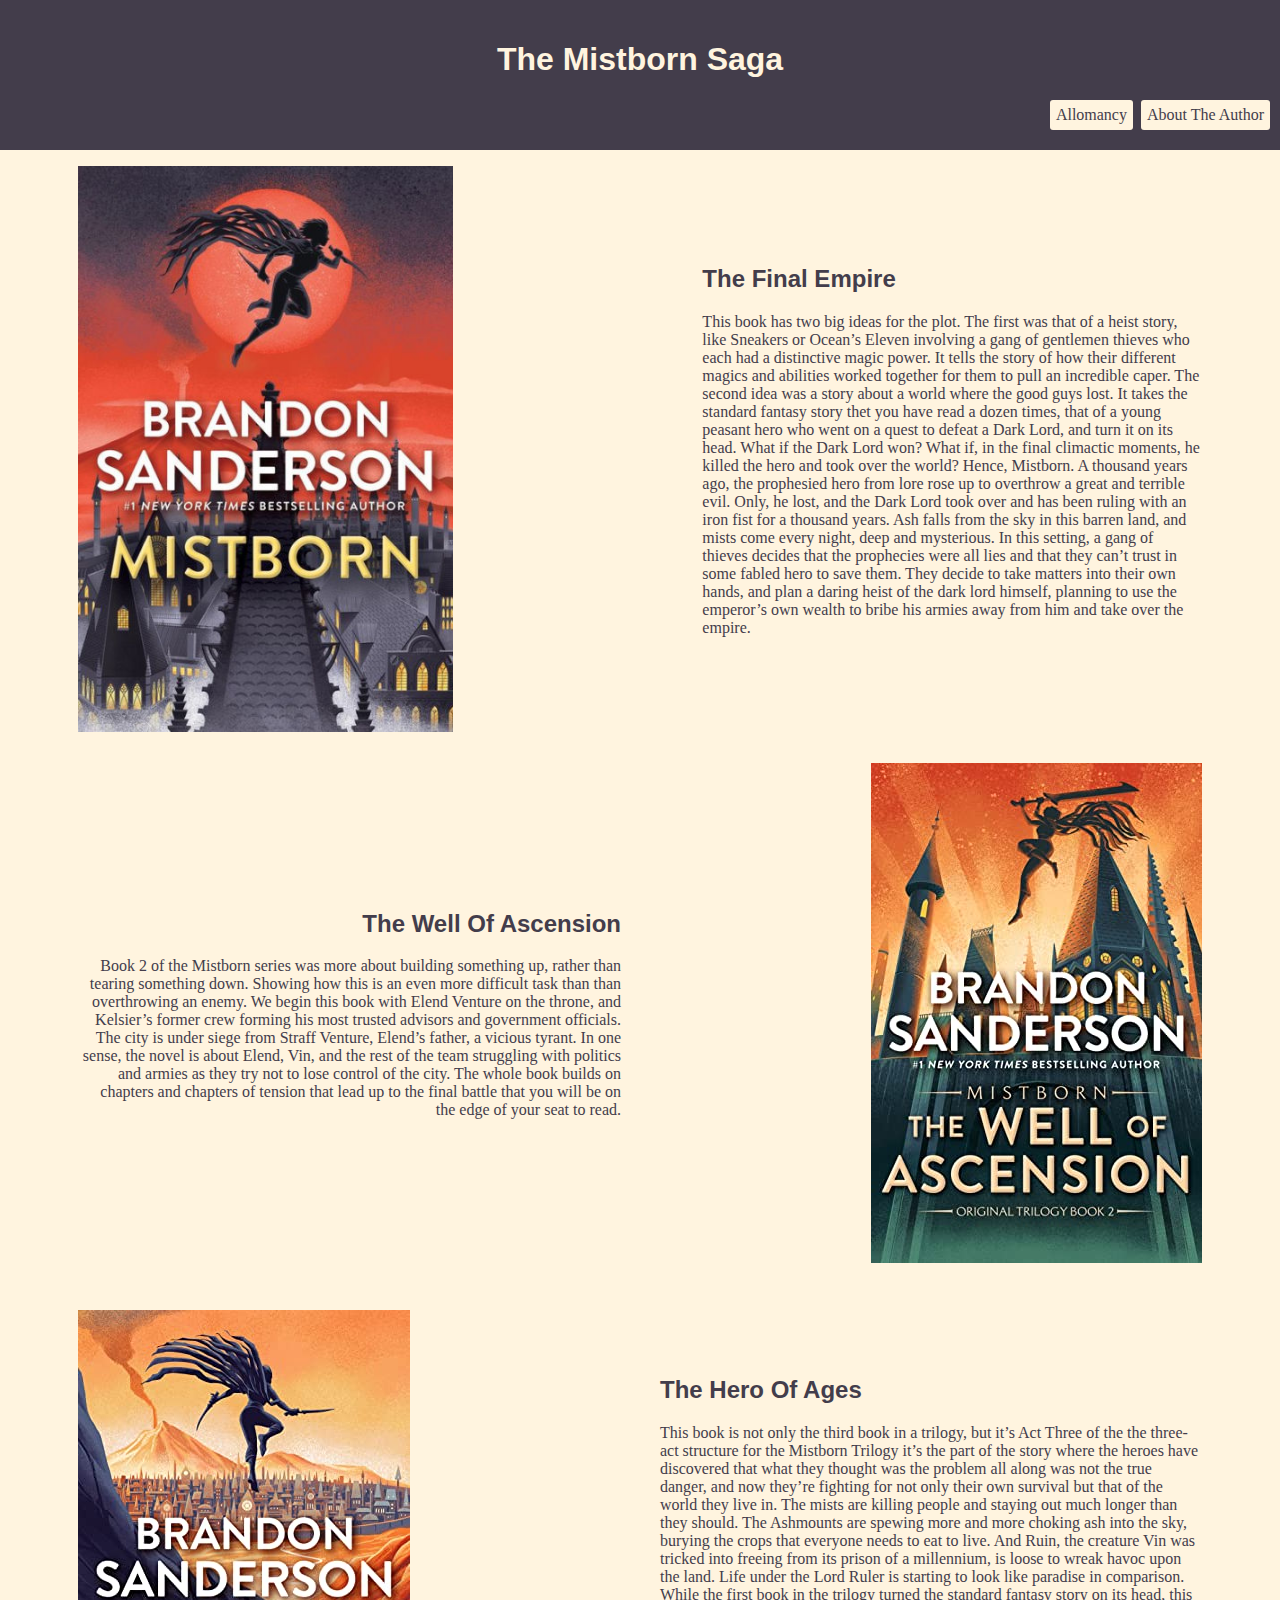
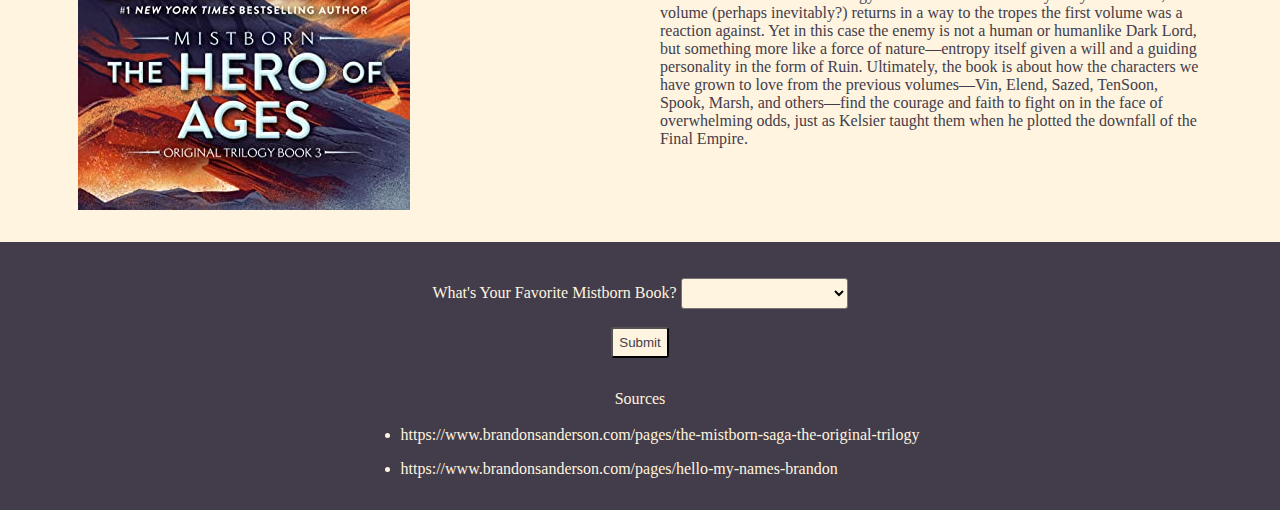
<file: index.html>
<!DOCTYPE html>

<html lang="en">
  <head>
    <meta charset="utf-8" />
    <title>The Mistborn Saga</title>
    <link rel="stylesheet" type="text/css" href="style.css" />
    <script src="myscripts.js"></script>
  </head>
  <body>
    <div class="topnav">
      <h1>The Mistborn Saga</h1>
      <div class="topnav-right">
        <a href="allomancy.html" class="links">Allomancy</a>
        <a href="author.html" class="links">About The Author</a>
      </div>
    </div>
    <div class="book-content">
      <img class="bookcover" id="left-content" src="images/final-empire.jpg" />
      <div class="content" id="right-book-content">
        <h2>The Final Empire</h2>
        <p>
          This book has two big ideas for the plot. The first was that of a
          heist story, like Sneakers or Ocean’s Eleven involving a gang of
          gentlemen thieves who each had a distinctive magic power. It tells the
          story of how their different magics and abilities worked together for
          them to pull an incredible caper. The second idea was a story about a
          world where the good guys lost. It takes the standard fantasy story
          thet you have read a dozen times, that of a young peasant hero who
          went on a quest to defeat a Dark Lord, and turn it on its head. What
          if the Dark Lord won? What if, in the final climactic moments, he
          killed the hero and took over the world? Hence, Mistborn. A thousand
          years ago, the prophesied hero from lore rose up to overthrow a great
          and terrible evil. Only, he lost, and the Dark Lord took over and has
          been ruling with an iron fist for a thousand years. Ash falls from the
          sky in this barren land, and mists come every night, deep and
          mysterious. In this setting, a gang of thieves decides that the
          prophecies were all lies and that they can’t trust in some fabled hero
          to save them. They decide to take matters into their own hands, and
          plan a daring heist of the dark lord himself, planning to use the
          emperor’s own wealth to bribe his armies away from him and take over
          the empire.
        </p>
      </div>
    </div>
    <div class="book-content">
      <div class="content" id="left-book-content">
        <h2>The Well Of Ascension</h2>
        <p>
          Book 2 of the Mistborn series was more about building something up,
          rather than tearing something down. Showing how this is an even more
          difficult task than than overthrowing an enemy. We begin this book
          with Elend Venture on the throne, and Kelsier’s former crew forming
          his most trusted advisors and government officials. The city is under
          siege from Straff Venture, Elend’s father, a vicious tyrant. In one
          sense, the novel is about Elend, Vin, and the rest of the team
          struggling with politics and armies as they try not to lose control of
          the city. The whole book builds on chapters and chapters of tension
          that lead up to the final battle that you will be on the edge of your
          seat to read.
        </p>
      </div>
      <img
        class="bookcover"
        id="right-content"
        src="images/well-of-ascension.jpg"
      />
    </div>
    <div class="book-content">
      <img class="bookcover" id="left-content" src="images/hero-of-ages.jpg" />
      <div class="content" id="right-book-content">
        <h2>The Hero Of Ages</h2>
        <p>
          This book is not only the third book in a trilogy, but it’s Act Three
          of the the three-act structure for the Mistborn Trilogy it’s the part
          of the story where the heroes have discovered that what they thought
          was the problem all along was not the true danger, and now they’re
          fighting for not only their own survival but that of the world they
          live in. The mists are killing people and staying out much longer than
          they should. The Ashmounts are spewing more and more choking ash into
          the sky, burying the crops that everyone needs to eat to live. And
          Ruin, the creature Vin was tricked into freeing from its prison of a
          millennium, is loose to wreak havoc upon the land. Life under the Lord
          Ruler is starting to look like paradise in comparison. While the first
          book in the trilogy turned the standard fantasy story on its head,
          this volume (perhaps inevitably?) returns in a way to the tropes the
          first volume was a reaction against. Yet in this case the enemy is not
          a human or humanlike Dark Lord, but something more like a force of
          nature—entropy itself given a will and a guiding personality in the
          form of Ruin. Ultimately, the book is about how the characters we have
          grown to love from the previous volumes—Vin, Elend, Sazed, TenSoon,
          Spook, Marsh, and others—find the courage and faith to fight on in the
          face of overwhelming odds, just as Kelsier taught them when he plotted
          the downfall of the Final Empire.
        </p>
      </div>
    </div>
    <div class="footer">
      <h2 class="thank"></h2>
      <form onsubmit="submitLoginForm(event)" id="form">
        <label>What's Your Favorite Mistborn Book?</label>
        <select id="selection">
          <option value=" "></option>
          <option value="The Final Empire">The Final Empire</option>
          <option value="The Well of Ascencion">The Well of Ascencion</option>
          <option value="The Hero of Ages">The Hero of Ages</option>
        </select>
        <br /><br />
        <input type="submit" value="Submit" />
      </form>
      <p id="sources">Sources</p>
      <ul>
        <li>
          <p>
            https://www.brandonsanderson.com/pages/the-mistborn-saga-the-original-trilogy
          </p>
        </li>
        <li>
          <p>https://www.brandonsanderson.com/pages/hello-my-names-brandon</p>
        </li>
      </ul>
    </div>
  </body>
</html>
</file>
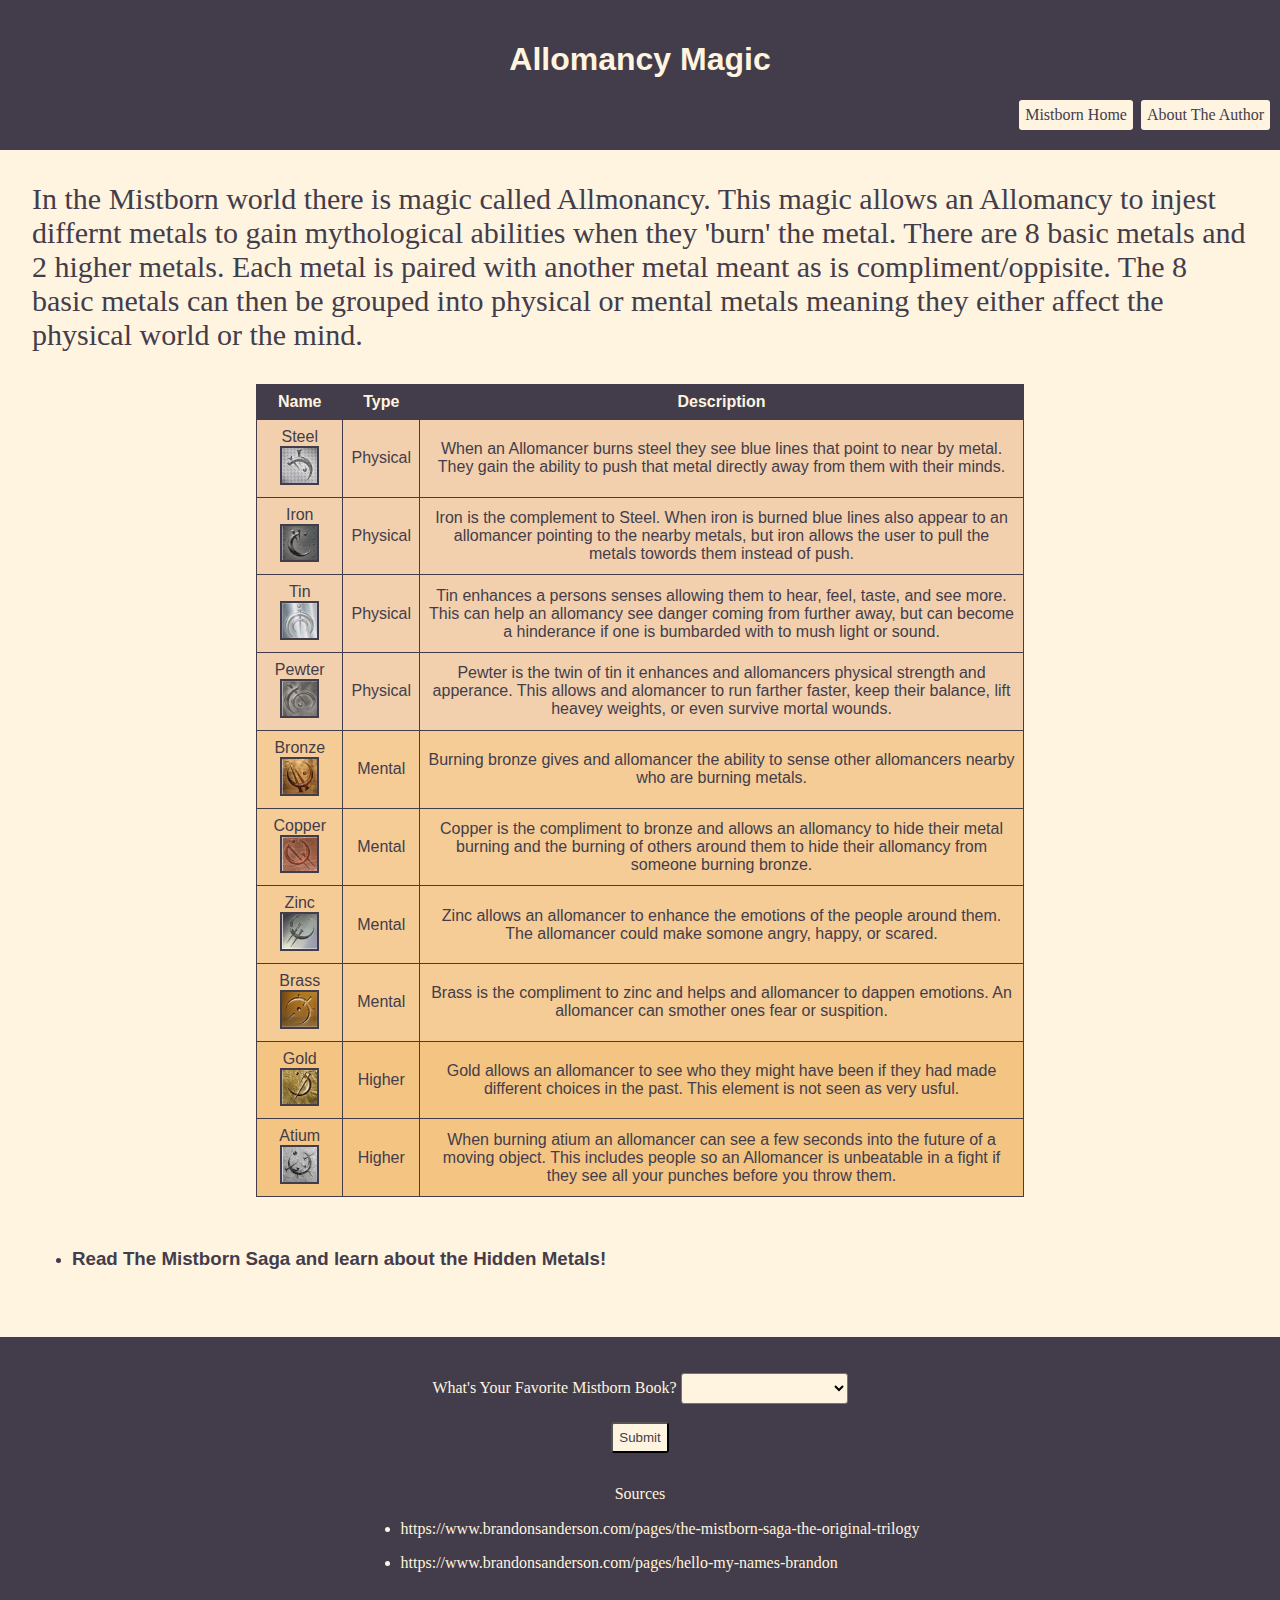
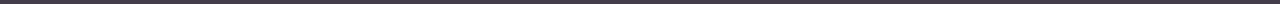
<file: allomancy.html>
<!DOCTYPE html>

<html lang="en">
  <head>
    <meta charset="utf-8" />
    <title>The Mistborn Saga</title>
    <link rel="stylesheet" type="text/css" href="style.css" />
    <script src="myscripts.js"></script>
  </head>
  <body>
    <div class="topnav">
      <h1>Allomancy Magic</h1>
      <div class="topnav-right">
        <a href="index.html" class="links">Mistborn Home</a>
        <a href="author.html" class="links">About The Author</a>
      </div>
    </div>
    <p id="metal-description-p">
      In the Mistborn world there is magic called Allmonancy. This magic allows
      an Allomancy to injest differnt metals to gain mythological abilities when
      they 'burn' the metal. There are 8 basic metals and 2 higher metals. Each
      metal is paired with another metal meant as is compliment/oppisite. The 8
      basic metals can then be grouped into physical or mental metals meaning
      they either affect the physical world or the mind.
    </p>
    <div class="metal-content">
      <div id="metal-table">
        <table>
          <tr>
            <th>Name</th>
            <th>Type</th>
            <th>Description</th>
          </tr>
          <tr class="physical">
            <td class="physical">
              <div>Steel</div>
              <div>
                <img class="metals" src="images/steel.jpg" />
              </div>
            </td>
            <td>Physical</td>
            <td>
              When an Allomancer burns steel they see blue lines that point to
              near by metal. They gain the ability to push that metal directly
              away from them with their minds.
            </td>
          </tr>
          <tr class="physical">
            <td class="physical">
              <div>Iron</div>
              <div>
                <img class="metals" src="images/iron.jpg" />
              </div>
            </td>
            <td>Physical</td>
            <td>
              Iron is the complement to Steel. When iron is burned blue lines
              also appear to an allomancer pointing to the nearby metals, but
              iron allows the user to pull the metals towords them instead of
              push.
            </td>
          </tr>
          <tr class="physical">
            <td class="physical">
              <div>Tin</div>
              <div>
                <img class="metals" src="images/tin.jpg" />
              </div>
            </td>
            <td>Physical</td>
            <td>
              Tin enhances a persons senses allowing them to hear, feel, taste,
              and see more. This can help an allomancy see danger coming from
              further away, but can become a hinderance if one is bumbarded with
              to mush light or sound.
            </td>
          </tr>
          <tr class="physical">
            <td class="physical">
              <div>Pewter</div>
              <div>
                <img class="metals" src="images/pewter.jpg" />
              </div>
            </td>
            <td>Physical</td>
            <td>
              Pewter is the twin of tin it enhances and allomancers physical
              strength and apperance. This allows and alomancer to run farther
              faster, keep their balance, lift heavey weights, or even survive
              mortal wounds.
            </td>
          </tr>
          <tr class="mental">
            <td class="mental">
              <div>Bronze</div>
              <div>
                <img class="metals" src="images/bronze.jpg" />
              </div>
            </td>
            <td>Mental</td>
            <td>
              Burning bronze gives and allomancer the ability to sense other
              allomancers nearby who are burning metals.
            </td>
          </tr>
          <tr class="mental">
            <td class="mental">
              <div>Copper</div>
              <div>
                <img class="metals" src="images/copper.jpg" />
              </div>
            </td>
            <td>Mental</td>
            <td>
              Copper is the compliment to bronze and allows an allomancy to hide
              their metal burning and the burning of others around them to hide
              their allomancy from someone burning bronze.
            </td>
          </tr>
          <tr class="mental">
            <td class="mental">
              <div>Zinc</div>
              <div>
                <img class="metals" src="images/zinc.jpg" />
              </div>
            </td>
            <td>Mental</td>
            <td>
              Zinc allows an allomancer to enhance the emotions of the people
              around them. The allomancer could make somone angry, happy, or
              scared.
            </td>
          </tr>
          <tr class="mental">
            <td class="mental">
              <div>Brass</div>
              <div>
                <img class="metals" src="images/brass.jpg" />
              </div>
            </td>
            <td>Mental</td>
            <td>
              Brass is the compliment to zinc and helps and allomancer to dappen
              emotions. An allomancer can smother ones fear or suspition.
            </td>
          </tr>
          <tr class="higher">
            <td class="higher">
              <div>Gold</div>
              <div>
                <img class="metals" src="images/gold.jpg" />
              </div>
            </td>
            <td>Higher</td>
            <td>
              Gold allows an allomancer to see who they might have been if they
              had made different choices in the past. This element is not seen
              as very usful.
            </td>
          </tr>
          <tr class="higher">
            <td class="higher">
              <div>Atium</div>
              <div>
                <img class="metals" src="images/atium.jpg" />
              </div>
            </td>
            <td>Higher</td>
            <td>
              When burning atium an allomancer can see a few seconds into the
              future of a moving object. This includes people so an Allomancer
              is unbeatable in a fight if they see all your punches before you
              throw them.
            </td>
          </tr>
        </table>
      </div>
      <div id="metal-description">
        <ul>
          <li>
            <h3>Read The Mistborn Saga and learn about the Hidden Metals!</h3>
          </li>
        </ul>
      </div>
    </div>
    <div class="footer">
      <h2 class="thank"></h2>
      <form onsubmit="submitLoginForm(event)" id="form">
        <label>What's Your Favorite Mistborn Book?</label>
        <select id="selection">
          <option value=" "></option>
          <option value="The Final Empire">The Final Empire</option>
          <option value="The Well of Ascencion">The Well of Ascencion</option>
          <option value="The Hero of Ages">The Hero of Ages</option>
        </select>
        <br /><br />
        <input type="submit" value="Submit" />
      </form>
      <p id="sources">Sources</p>
      <ul>
        <li>
          <p>
            https://www.brandonsanderson.com/pages/the-mistborn-saga-the-original-trilogy
          </p>
        </li>
        <li>
          <p>https://www.brandonsanderson.com/pages/hello-my-names-brandon</p>
        </li>
      </ul>
    </div>
  </body>
</html>
</file>
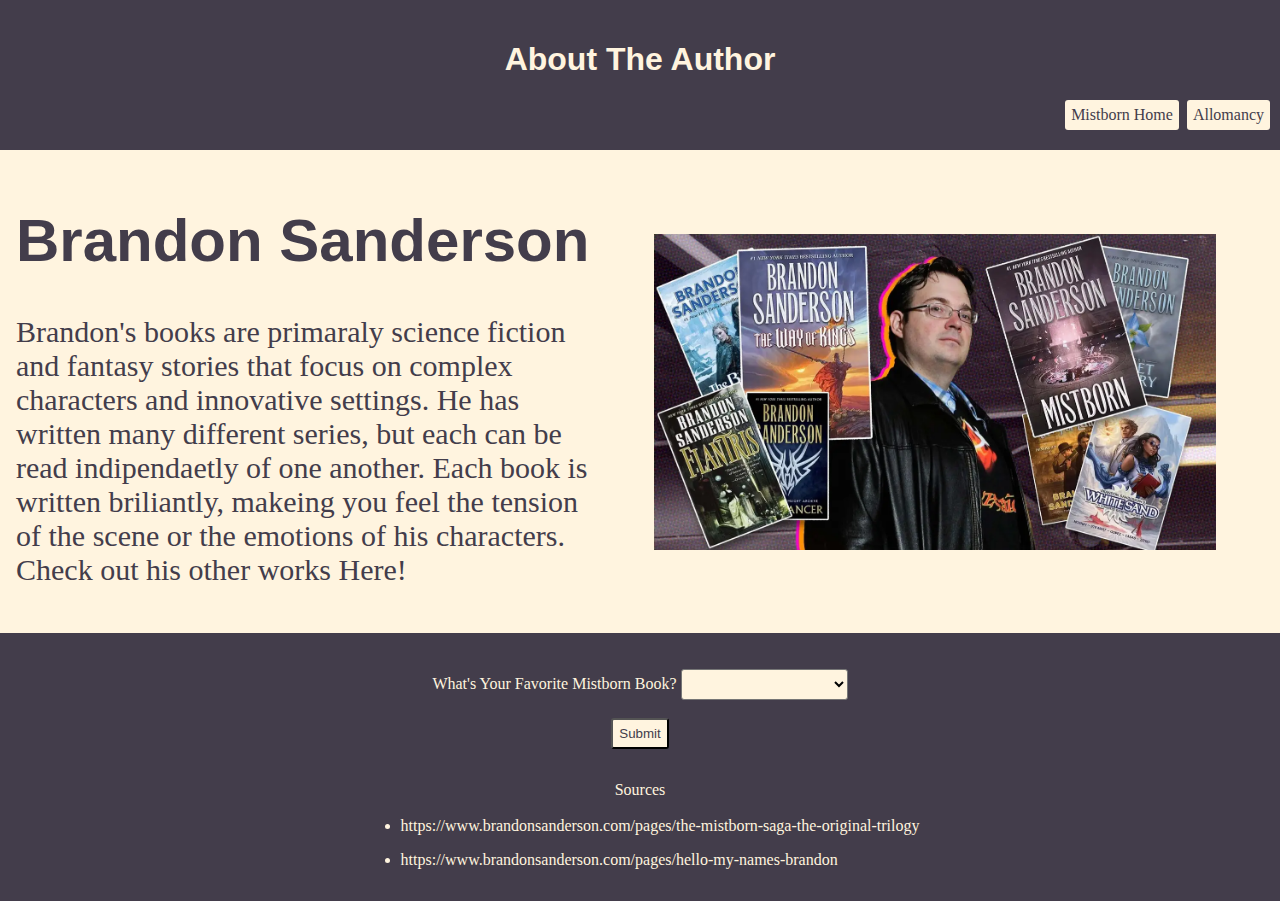
<file: author.html>
<!DOCTYPE html>

<html lang="en">
  <head>
    <meta charset="utf-8" />
    <title>The Mistborn Saga</title>
    <link rel="stylesheet" type="text/css" href="style.css" />
    <script src="myscripts.js"></script>
  </head>
  <body>
    <div class="topnav">
      <h1>About The Author</h1>
      <div class="topnav-right">
        <a href="index.html" class="links">Mistborn Home</a>
        <a href="allomancy.html" class="links">Allomancy</a>
      </div>
    </div>
    <div class="author-content">
      <div id="author-content">
        <h1>Brandon Sanderson</h1>
        <p>
          Brandon's books are primaraly science fiction and fantasy stories that
          focus on complex characters and innovative settings. He has written
          many different series, but each can be read indipendaetly of one
          another. Each book is written briliantly, makeing you feel the tension
          of the scene or the emotions of his characters. Check out his other
          works
          <a
            href="https://www.brandonsanderson.com/pages/books-and-art"
            class="author-links"
            >Here!</a
          >
        </p>
      </div>
      <img id="author" src="images/author.webp" />
    </div>
    <div class="footer">
      <h2 class="thank"></h2>
      <form onsubmit="submitLoginForm(event)" id="form">
        <label>What's Your Favorite Mistborn Book?</label>
        <select id="selection">
          <option value=" "></option>
          <option value="The Final Empire">The Final Empire</option>
          <option value="The Well of Ascencion">The Well of Ascencion</option>
          <option value="The Hero of Ages">The Hero of Ages</option>
        </select>
        <br /><br />
        <input type="submit" value="Submit" />
      </form>
      <p id="sources">Sources</p>
      <ul>
        <li>
          <p>
            https://www.brandonsanderson.com/pages/the-mistborn-saga-the-original-trilogy
          </p>
        </li>
        <li>
          <p>https://www.brandonsanderson.com/pages/hello-my-names-brandon</p>
        </li>
      </ul>
    </div>
  </body>
</html>
</file>
<file: style.css>
body {
    margin: 0;
    background: #fff4df;
    color: #433d4b;
}

p {
    font-family: 'Times New Roman', Times, serif, sans-serif;
}

h1,
h2,
h3 {
    font-family: 'Franklin Gothic', 'Arial', Arial, sans-serif;
}

.topnav {
    color: #fff4df;
    background: #433d4b;
    overflow: hidden;
    padding: 20px 10px;
    text-align: center;
}

.links {
    float: left;
    text-align: center;
    background-color: #fff4df;
    border-radius: 3px;
    padding: 6px;
    text-decoration: none;
    color: #433d4b;
    margin-left: 0.5rem;
}

.topnav-right {
    float: right;
}

.links:hover {
    background-color: #fec762;
}

.bookcover {
    width: 30%;
    height: auto;
}

#right-content {
    float: right;
    padding-left: 15%;
    padding-right: 5%
}

#left-content {
    padding-left: 5%;
    padding-right: 15%
}

.content {
    padding: 5%;
}

#left-book-content {
    text-align: right;
}

.book-content {
    min-height: 530px;
    margin: 1rem;
    display: flex;
    align-items: center;
}

.book-content p {
    max-width: 800px;
}

#metal-description {
    margin: 2rem;
}

#metal-description-p {
    font-size: 30px;
    margin: 2rem;
}

#metal-table {
    width: 60%;
    margin-left: auto;
    margin-right: auto;
}

.aligned {
    display: flex;
    align-items: center;
}

.metals {
    border: 2px solid #433d4b;
    width: 50%;
    height: auto;
}

#author {
    height: auto;
    width: 45%;
    margin: 3rem;
}

.author-content {
    display: flex;
    align-items: center;
    margin: 1rem;
}

#author-content {
    font-size: 30px;
}

.author-links {
    text-align: center;
    background-color: #fff4df;
    border-radius: 3px;
    text-decoration: none;
    color: #433d4b;
}

.author-links:hover {
    background-color: #fec762;
}

ul {
    margin-top: 0;
    display: inline-block;
    text-align: left;
}

#sources {
    margin-bottom: 0.1rem;
}

table {
    font-family: arial, sans-serif;
    border-collapse: collapse;
}

td,
th {
    border: 1px solid #433d4b;
    text-align: center;
    padding: 0.5rem;
}

th {
    background-color: #433d4b;
    color: #fff4df;
}

.physical {
    background-color: #f2d0ad;
}

.mental {
    background-color: #f5cc96;
}

.higher {
    background-color: #f4c482;
}

.footer {
    overflow: hidden;
    text-align: center;
    width: 100%;
    background-color: #433d4b;
    color: #fff4df;
    text-align: center;
}

select {
    background-color: #fff4df;
    border-radius: 3px;
    outline: none;
    padding: 6px;
}

#form {
    display: block;
    padding: 1rem;
}

input {
    color: #433d4b;
    background-color: #fff4df;
    text-align: center;
    border-radius: 3px;
    outline: none;
    padding: 6px;
    text-decoration: none;
    color: #433d4b;
}

input:hover {
    background-color: #fec762;
}
</file>
